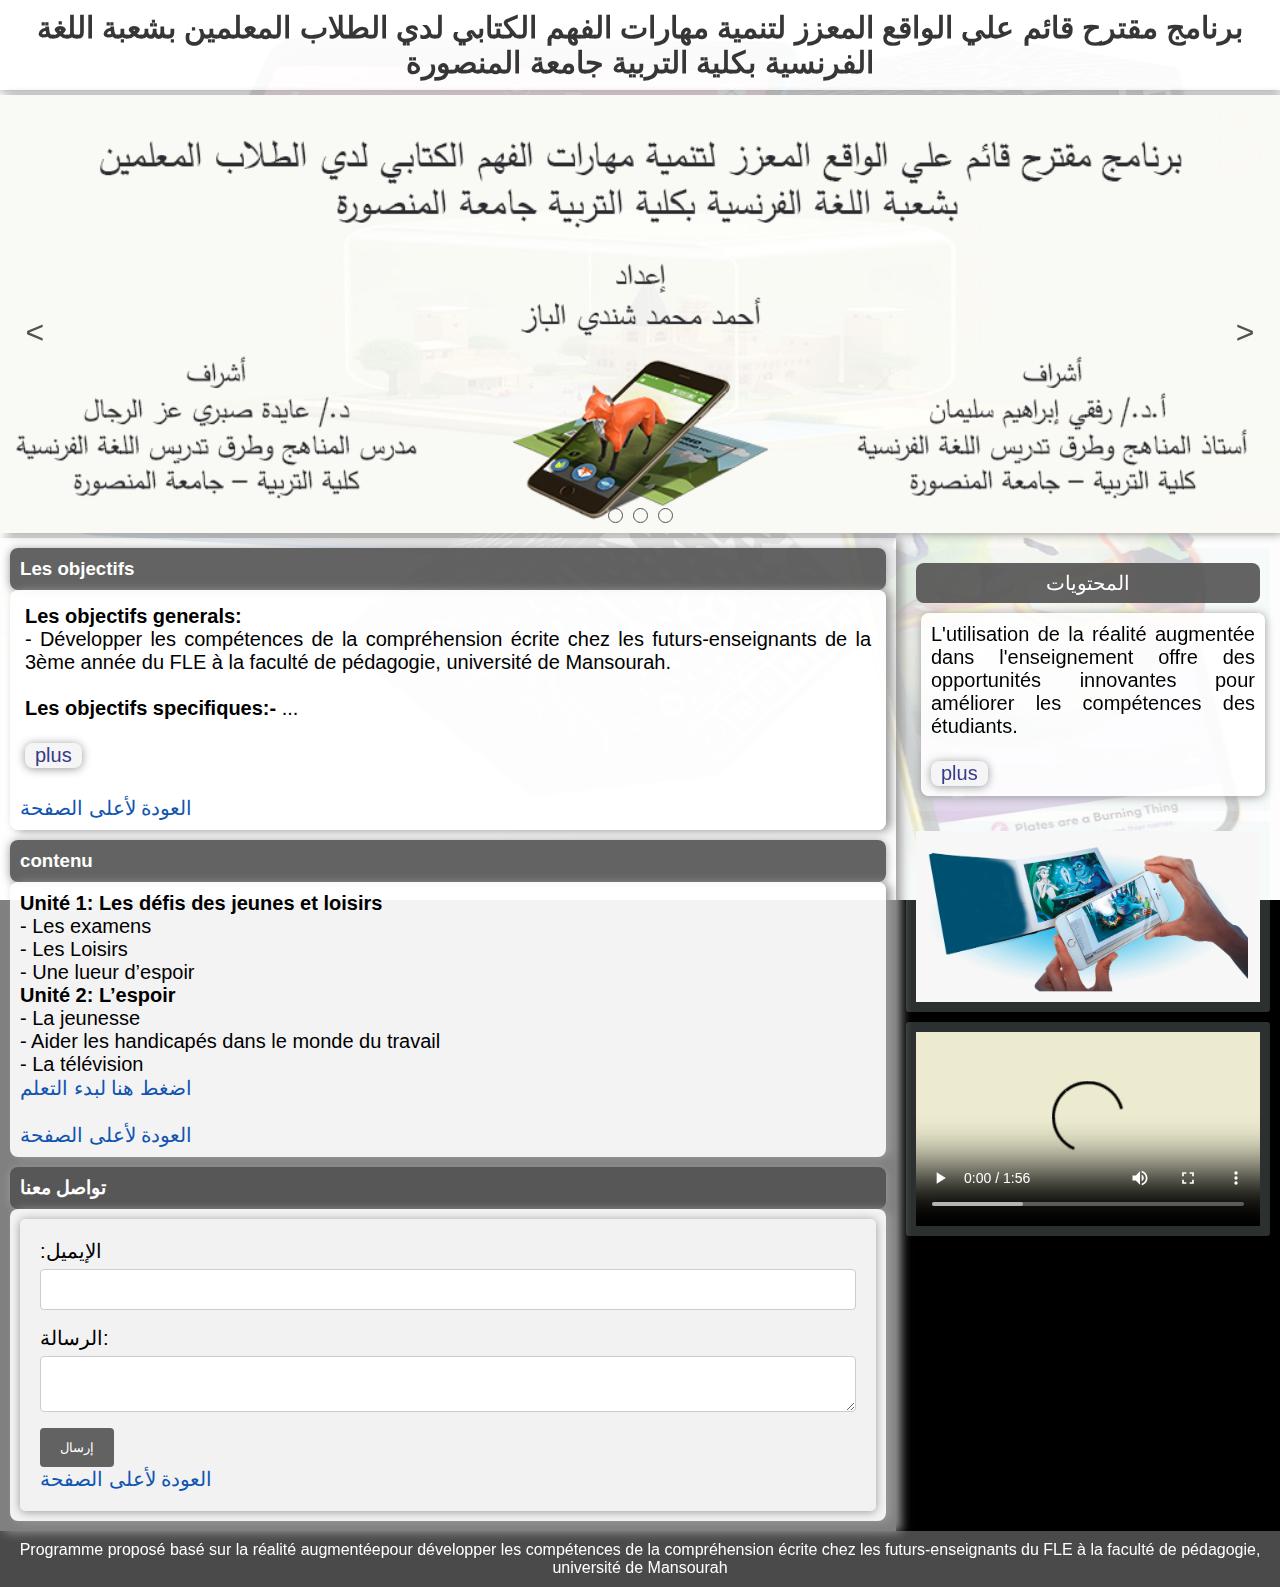
<file: index.html>
<!DOCTYPE html PUBLIC "-//W3C//DTD XHTML 1.0 Transitional//EN" "http://www.w3.org/TR/xhtml1/DTD/xhtml1-transitional.dtd">
<html xmlns="http://www.w3.org/1999/xhtml">
    <head>
    <meta http-equiv="Content-Type" content="text/html; charset=utf-8" />
    <meta name="viewport" content="width=device-width, initial-scale=1.0">
    
    <title>AR</title>
    
    <link rel="stylesheet" type="text/css" href="js/style.css">
    <script src="js/jquery-3.6.0.min.js" type="text/javascript"></script>
	<script src="js/jquery.cycle2.min.js" type="text/javascript"></script>
    </head>
    <body>
<!--------------------------------adress--------------------------------------------------->  
  <header class="main">  
      <h2 id="adress">
        برنامج مقترح قائم علي الواقع المعزز لتنمية مهارات الفهم الكتابي لدي الطلاب المعلمين بشعبة اللغة الفرنسية بكلية التربية جامعة المنصورة
      </h2>
    </header>
<!------------------------------galley----------------------------------------------------->     
<div class="cycle-slideshow" 
    	data-cycle-speed="2000" 
        data-cycle-manual-speed="2000"
        data-cycle-fx="scrollHorz"
        data-cycle-timeout="4000">
        <span class="cycle-prev">&#60;</span>
        <span class="cycle-next">&#62;</span>
        <span class="cycle-pager"></span>
        <img src="images/image-slider-1.jpg" alt="image">
        <img src="images/image-slider-2.jpg" alt="image">
        <img src="images/image-slider-3.jpg" alt="image">
</div>

<div class="post"> 
<!-------------------------------goals----------------------------------------------------> 
            <article>
                <header>
                    <h3 id="part1">Les objectifs </h3>
                </header>
                <section>
                      <p class="texts">
                       <a style="font-weight: bold;">Les objectifs generals: </a> 
                       <br />- Développer les compétences de la compréhension écrite chez les futurs-enseignants de la 3ème année du FLE à la faculté de pédagogie, université de Mansourah.
                       <br />
                       <br /><a style="font-weight: bold;">Les objectifs specifiques:- </a> 
                       <span class="dotss"> ...</span>
                      <span class="moreTexts">
                        <br />- Comprendre les sens des mots.
                        <br />- Donner des synonymes des mots du texte. 
                        <br />- Donner un autre titre à celui du texte.
                        <br />- Déterminer les idées principales du texte.
                        <br />- Déterminer les idées secondaires du texte.
                        <br />- Remplacer le mot inconnu par un mot qu’il comprend. 
                        <br />- Identifier les personnages cités au texte.
                        <br />- Distinguer les différents genres du texte (ex. lettre, article, publicité …..etc.).
                        <br />- Discriminer les liens entre les informations du texte. 
                        <br />- Reconnaître l’intention de l’auteur.
                        <br />- Savoir poser des questions sur le texte entier.
                        <br />- Organiser les informations explicites.
                        <br />- Détecter les informations implicites.
                        <br />- Utiliser des mots dans un nouveau contexte.
                        <br />- Ressortir les mots clés du texte.
                        <br />- Résumer les idées principales.
                        <br />- Résumer les idées secondaires.
                        <br />- Résumer le texte en entier.
                        <br />- Faire des prédictions selon le texte.
                        <br />- Découper le texte en par agraphes et savoir relier ces paragraphes.                      
                      </span>
                      <br />
                      <br />
                      <button class="readMoreBtns">plus</button>
                    </p> 

                    <br/>
                    <p class="page"> <a href="#adress">العودة لأعلى الصفحة</a> </p> 
                </section>
            </article>
          
<!-------------------------------------------content---------------------------------------->
            <article>
                <header>
                <h3 id="part2">contenu</h3>
                </header>
                <section>
                    <a style="font-weight: bold;">Unité 1: Les défis des jeunes et loisirs </a> 
                    <br />- Les examens
                    <br />- Les Loisirs
                    <br />- Une lueur d’espoir
                    <br /><a style="font-weight: bold;">Unité 2: L’espoir </a> 
                    <br />- La jeunesse
                    <br />- Aider les handicapés dans le monde du travail
                    <br />- La télévision
                  </p>  
                  <p class="page"><a href="learning/user.html" target="_blank" > اضغط هنا لبدء التعلم</a></p>
                  <br />
                  <p class="page"> <a href="#adress">  العودة لأعلى الصفحة</a> </p>
                </section> 
            </article>

<!-----------------------------------form------------------------------------------------>
            <article>
              <header>
                  <h3 id="part3">تواصل معنا</h3>
              </header>
                <section>
                <form action="https://formspree.io/f/moqowobl"  method="POST">
                  <label>
                    الإيميل:
                  </label>
                    <input type="email" name="email">
                  <label>
                  الرسالة:
                  </label>
                    <textarea name="message"></textarea>
                  <button type="submit">إرسال</button>
                  <p class="page"> <a href="#adress">  العودة لأعلى الصفحة</a> </p>
                </form>
              </section>
            </article>
</div>
  <!---------------------------------aside-------------------------------------------------->

<aside>   
    <!---------------------------------------menu--------------------------------------------> 
  
                <div>
                  <section>
                    <div class="dropdown">
                      <button onclick="myFunction()" class="dropbtn">المحتويات</button>
                      <div id="myDropdown" class="dropdown-content">
                        <a href="#part1">Les objectifs  </a>
                        <a href="#part2">contenu</a>
                        <a href="learning/user.html" target="_blank">بدء التعلم</a>
                        <a href="#part3">تواصل معنا</a>
                      </div>
                        <p class="text">
                          L'utilisation de la réalité augmentée dans l'enseignement offre des opportunités innovantes pour améliorer les compétences des étudiants. 
                 <span class="moreText">
                  En particulier, dans le cadre de la formation des futurs enseignants de la langue française, cette technologie peut jouer un rôle crucial dans le développement des compétences en compréhension écrite. En intégrant des éléments interactifs et visuels, la réalité augmentée permet de rendre les textes plus vivants et engageants. Elle facilite ainsi l'analyse et l'interprétation des contenus écrits tout en stimulant l'intérêt des apprenants. Cette approche moderne contribue à rendre l'apprentissage plus immersif et efficace.
                </span>
                            <br />
                            <br />
                            <button class="readMoreBtn">plus</button>
                        </p>
                    </div>
                  </section>
               </div>

    <!---------------------------------------pic video--------------------------------------------> 

                    
                    <section>
                      <a href="learning/user.html" target="_blank" ><img src="images/ph.png" alt="image"/></a>
                    </section> 

                    <section>
                         <video controls width="300" height="150" autoplay="autoplay" loop="loop" mute>
                         <source src="images/vid.mp4" type= "video/mp4">
                          <source src="images/vid.webm" type= "video/webm">
                         </video>
                    </section>
              </aside>

  
<!--------------------------------footer--------------------------------------------------->

        <div class="clearfix"></div>
        <footer>
          Programme proposé basé sur la réalité augmentéepour développer les compétences de la compréhension écrite chez les futurs-enseignants  du FLE à  la faculté de pédagogie, université de Mansourah        
        </footer>
        <script src="js/main.js"></script>
        
    </body>
</html>
</file>
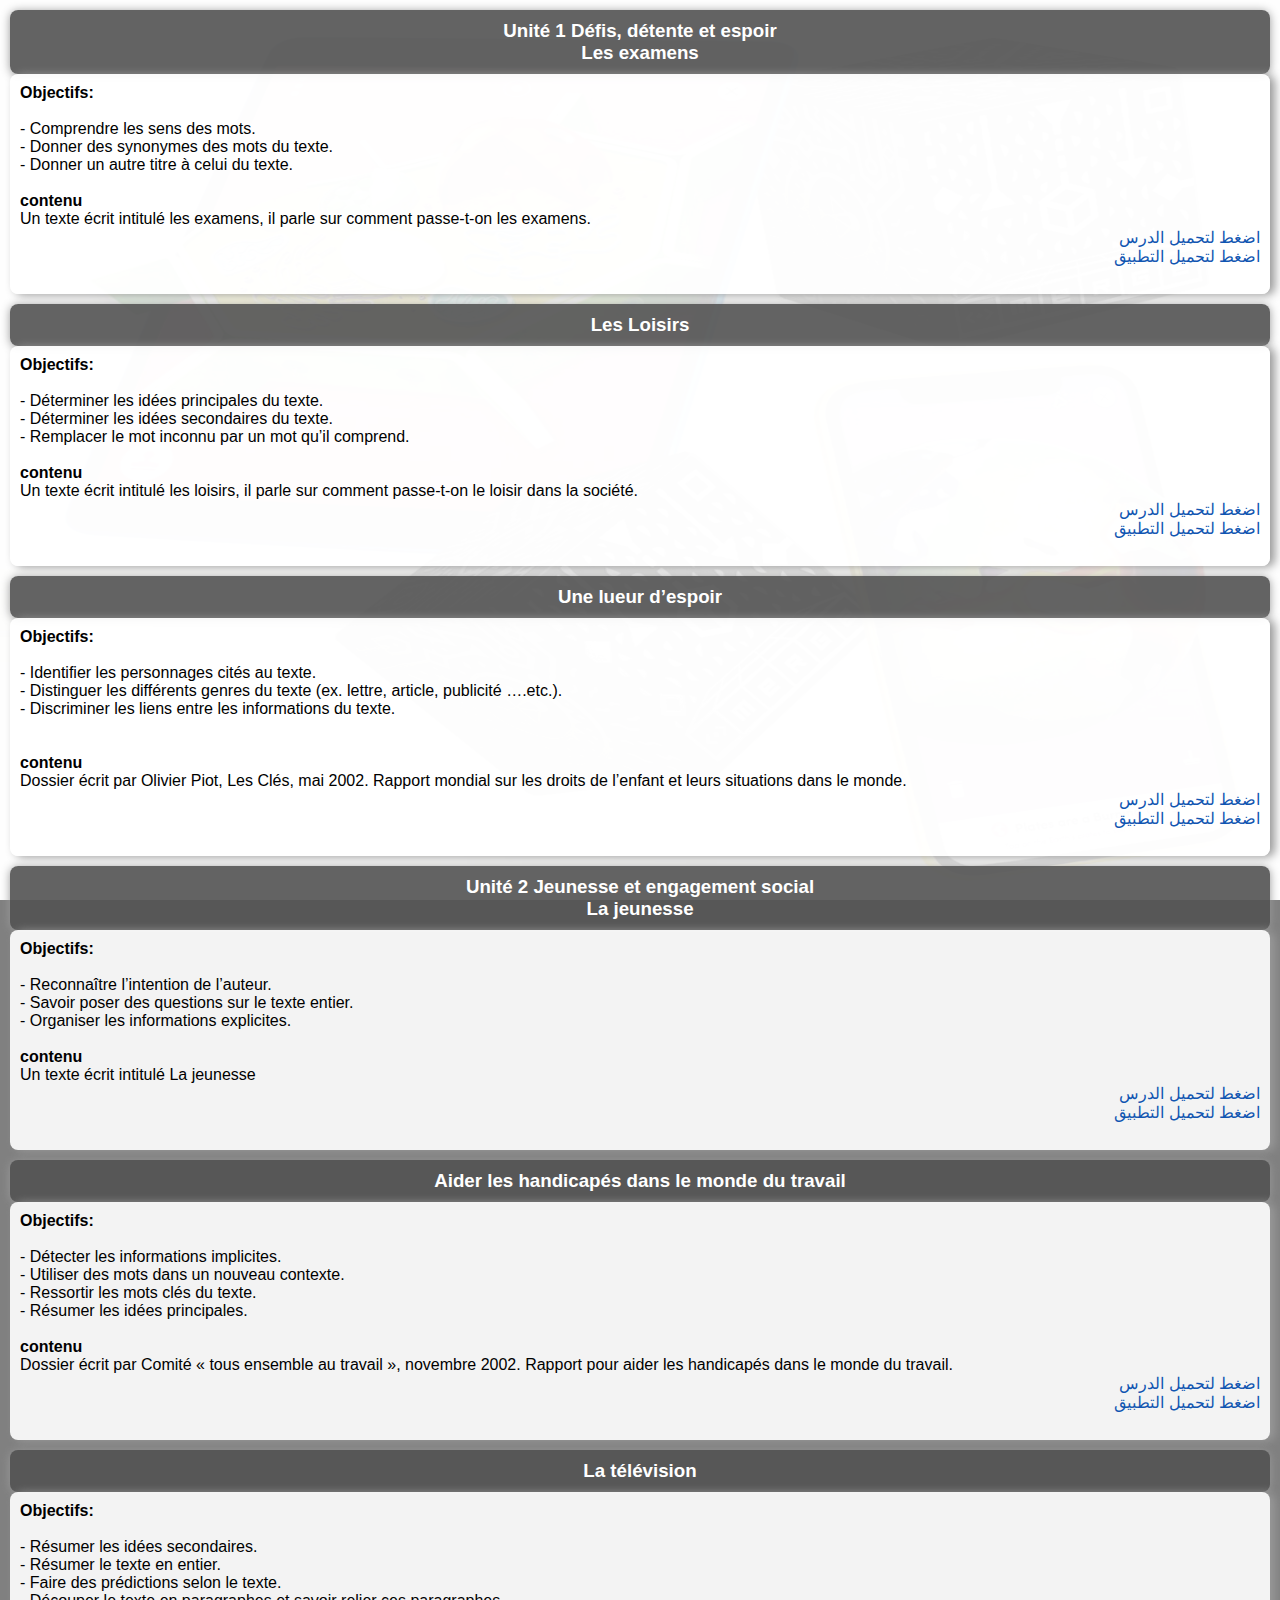
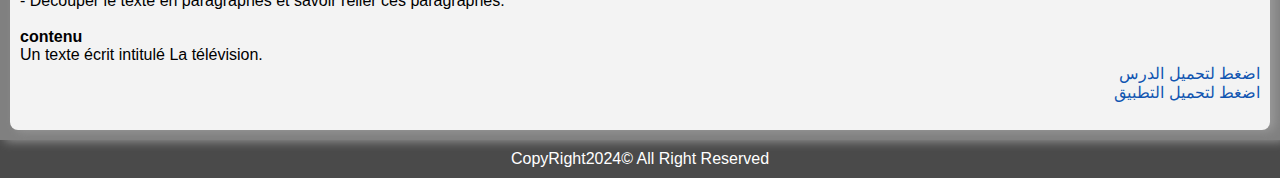
<file: learning/1learn/index.html>
<!DOCTYPE html PUBLIC "-//W3C//DTD XHTML 1.0 Transitional//EN" "http://www.w3.org/TR/xhtml1/DTD/xhtml1-transitional.dtd">
<html xmlns="http://www.w3.org/1999/xhtml">
    <head>
    <meta http-equiv="Content-Type" content="text/html; charset=utf-8" />
    <meta name="viewport" content="width=device-width, initial-scale=1.0">
    
    <title>AR Cube</title>
    
    <link rel="stylesheet" type="text/css" href="style.css">
    </head>
    <body>
      
<div class="post"> 

            <article>
                <header>                
                <h3 id="part2" style="text-align: center;"> Unité 1 Défis, détente et espoir</h3>
                <h3 id="part2" style="text-align: center;"> Les examens</h3>
                </header>
                <section>
                  <p><h4>Objectifs:</h4>
                    <br />- Comprendre les sens des mots. 
                    <br />- Donner des synonymes des mots du texte. 
                    <br />- Donner un autre titre à celui du texte.                    
                  </p>  
                  <br /><a style="font-weight: bold;">contenu </a> 
                  <br /> Un texte écrit intitulé les examens, il parle sur comment passe-t-on les examens.
                  <br />
                  <p class="page"><a href="lesson1.pdf"> اضغط لتحميل الدرس</a></p>
                  <p class="page"><a href="app0.apk"> اضغط لتحميل التطبيق</a></p>
                  <br />
                </section> 
            </article>
            <article>
              <header>
              <h3 id="part2" style="text-align: center;"> Les Loisirs</h3>
              </header>
              <section>
                <p><h4>Objectifs:</h4>
                  <br />- Déterminer les idées principales du texte.
                  <br />- Déterminer les idées secondaires du texte.
                  <br />- Remplacer le mot inconnu par un mot qu’il comprend.                  
                </p>  
                <br /><a style="font-weight: bold;">contenu </a> 
                <br /> Un texte écrit intitulé les loisirs, il parle sur comment passe-t-on le loisir dans la société.
                <br />
                <p class="page"><a href="lesson2.pdf"> اضغط لتحميل الدرس</a></p>
                <p class="page"><a href="app0.apk"> اضغط لتحميل التطبيق</a></p>
                <br />
              </section> 
          </article>
          <article>
            <header>
            <h3 id="part2" style="text-align: center;"> Une lueur d’espoir</h3>
            </header>
            <section>
              <p><h4>Objectifs:</h4>
                <br />- Identifier les personnages cités au texte. 
                <br />- Distinguer les différents genres du texte (ex. lettre, article, publicité ….etc.).
                <br />- Discriminer les liens entre les informations du texte.
              </p> 
              <br />
              <br /><a style="font-weight: bold;">contenu </a> 
              <br /> Dossier écrit par Olivier Piot, Les Clés, mai 2002. Rapport mondial sur les droits de l’enfant et leurs situations dans le monde.
              <br />
              <p class="page"><a href="lesson3.pdf"> اضغط لتحميل الدرس</a></p>
              <p class="page"><a href="app0.apk"> اضغط لتحميل التطبيق</a></p>
              <br />
            </section> 
          </article>
          <article>
              <header>
              <h3 id="part2" style="text-align: center;"> Unité 2 Jeunesse et engagement social</h3>
              <h3 id="part2" style="text-align: center;"> La jeunesse</h3>
              </header>
              <section>
                <p><h4>Objectifs:</h4>
                  <br />- Reconnaître l’intention de l’auteur.
                  <br />- Savoir poser des questions sur le texte entier.
                  <br />- Organiser les informations explicites.
                </p>  
                <br /><a style="font-weight: bold;">contenu </a> 
                <br /> Un texte écrit intitulé La jeunesse
                <br />
                <p class="page"><a href="lesson4.pdf"> اضغط لتحميل الدرس</a></p>
              <p class="page"><a href="app0.apk"> اضغط لتحميل التطبيق</a></p>
                <br />
              </section> 
          </article>
          <article>
            <header>
            <h3 id="part2" style="text-align: center;"> Aider les handicapés dans le monde du travail</h3>
            </header>
            <section>
              <p><h4>Objectifs:</h4>
                <br />-  Détecter les informations implicites. 
                <br />-  Utiliser des mots dans un nouveau contexte. 
                <br />-  Ressortir les mots clés du texte. 
                <br />-  Résumer les idées principales.
              </p>  
              <br /><a style="font-weight: bold;">contenu </a> 
              <br /> Dossier écrit par Comité « tous ensemble au travail », novembre 2002. Rapport pour aider les handicapés dans le monde du travail.
              <br />
              <p class="page"><a href="lesson5.pdf"> اضغط لتحميل الدرس</a></p>
          <p class="page"><a href="app0.apk"> اضغط لتحميل التطبيق</a></p>
              <br />
            </section> 
         </article>
          <article>
            <header>
            <h3 id="part2" style="text-align: center;"> La télévision</h3>
            </header>
            <section>
              <p><h4>Objectifs:</h4>
                <br />- Résumer les idées secondaires.
                <br />- Résumer le texte en entier.
                <br />- Faire des prédictions selon le texte.
                <br />- Découper le texte en paragraphes et savoir relier ces paragraphes.
              </p>  
              <br /><a style="font-weight: bold;">contenu </a> 
              <br /> Un texte écrit intitulé La télévision.
              <br />
              <p class="page"><a href="lesson6.pdf"> اضغط لتحميل الدرس</a></p>
              <p class="page"><a href="app0.apk"> اضغط لتحميل التطبيق</a></p>
              <br />
            </section> 
          </article>

</div>
        <div class="clearfix"></div>
        <footer>CopyRight2024&copy; All Right Reserved </footer>        
    </body>
</html>
</file>
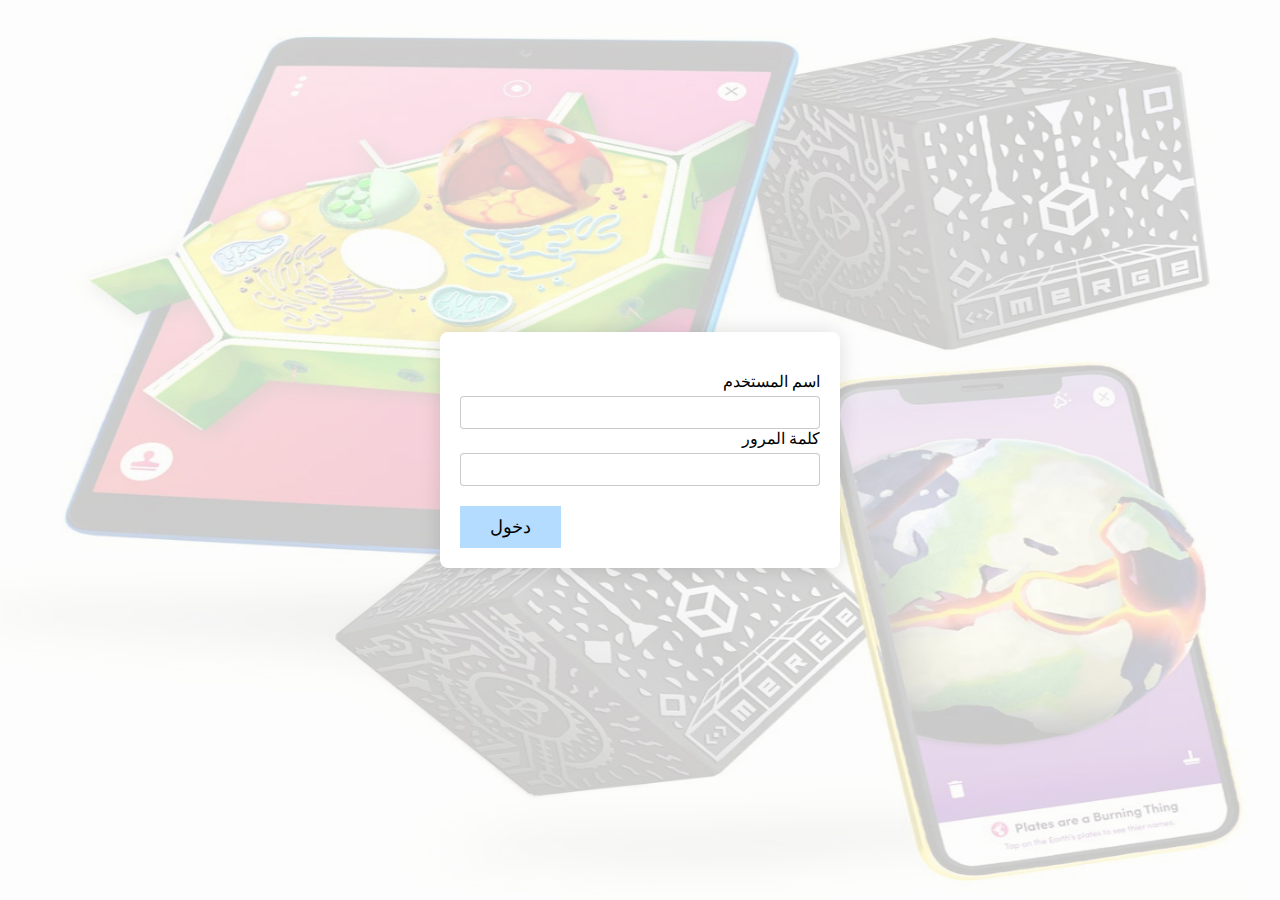
<file: learning/user.html>
<!DOCTYPE html>
<html lang="en">
<head>
  <meta charset="UTF-8">
  <meta name="viewport" content="width=device-width, initial-scale=1.0">
  <title>AR Cube</title>
  <link rel="stylesheet" href="./style.css">



</head>
  <body>
    <section>
      <div class="container">
            <div class="form-group">
              <label for="UserName">اسم المستخدم</label>
              <input type="text" id="UserName" name="User-name" autocomplete="off" class="username">
             <label for="Userpass">كلمة المرور</label>
             <input type="text" id="Userpass" name="User-pass" autocomplete="off" class="userpass">
            </div>
            <input type="submit" class="add" value="دخول" />     
      </div>
    </section>
  <script src="main.js"></script>
  </body>
  </html>
</file>
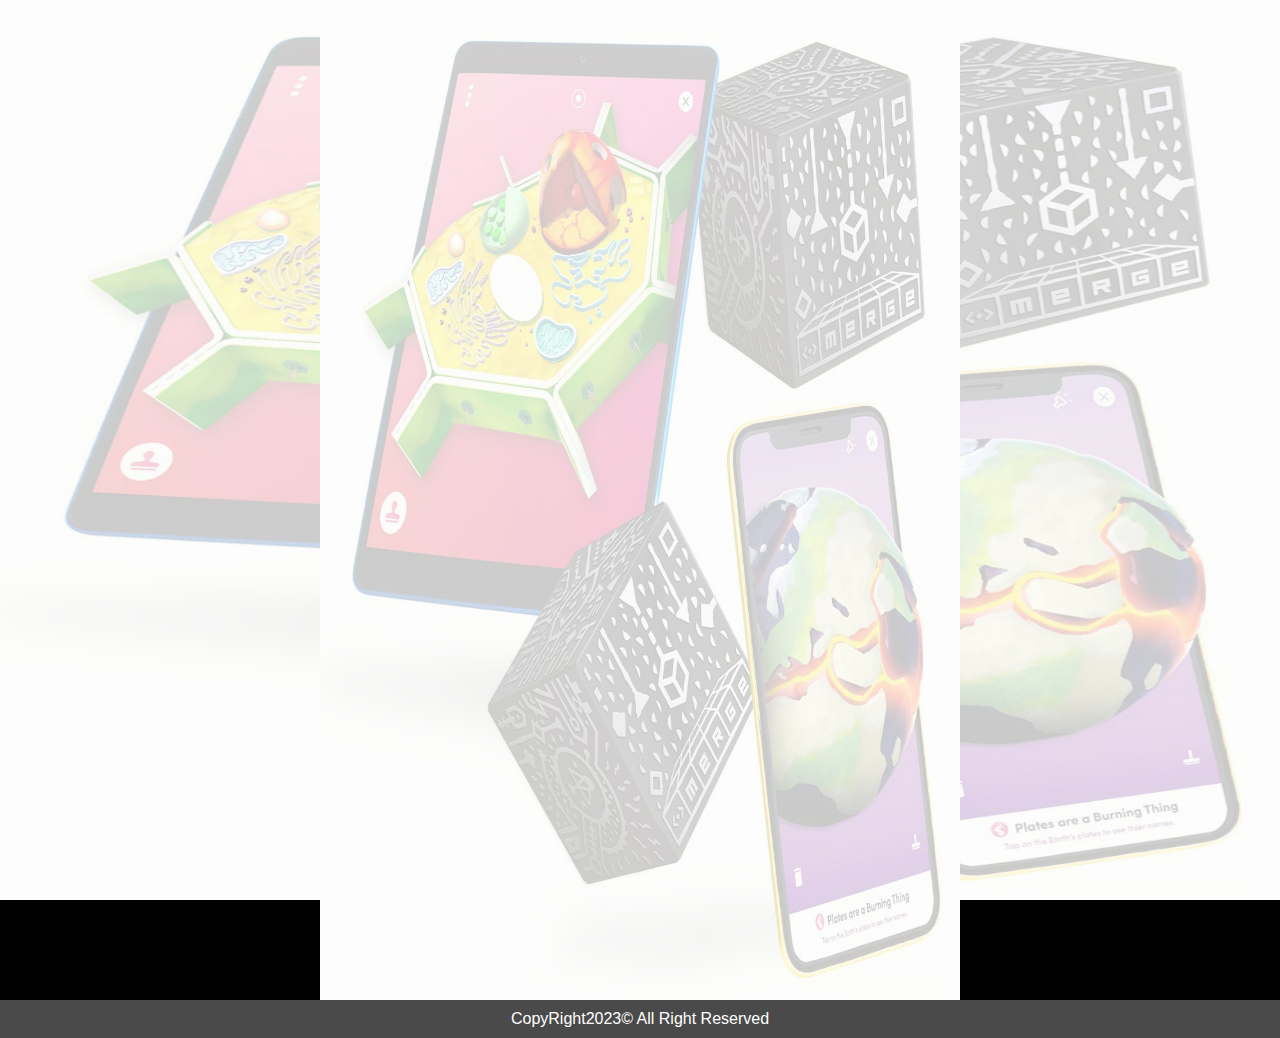
<file: learning/1learn/posttest.html>
<!DOCTYPE html PUBLIC "-//W3C//DTD XHTML 1.0 Transitional//EN" "http://www.w3.org/TR/xhtml1/DTD/xhtml1-transitional.dtd">
<html xmlns="http://www.w3.org/1999/xhtml">
    <head>
    <meta http-equiv="Content-Type" content="text/html; charset=utf-8" />
    <meta name="viewport" content="width=device-width, initial-scale=1.0">
    
    <title>AR Cube</title>
    
    <link rel="stylesheet" type="text/css" href="test.css">
    </head>
    <body>
<div class="post" style="text-align: center;"> 
    <iframe src="#" width="640" height="1000" frameborder="0" marginheight="0" marginwidth="0">Loading…</iframe>

</div>
        <div class="clearfix"></div>
        <footer>CopyRight2023&copy; All Right Reserved </footer>        
    </body>
</html>
</file>
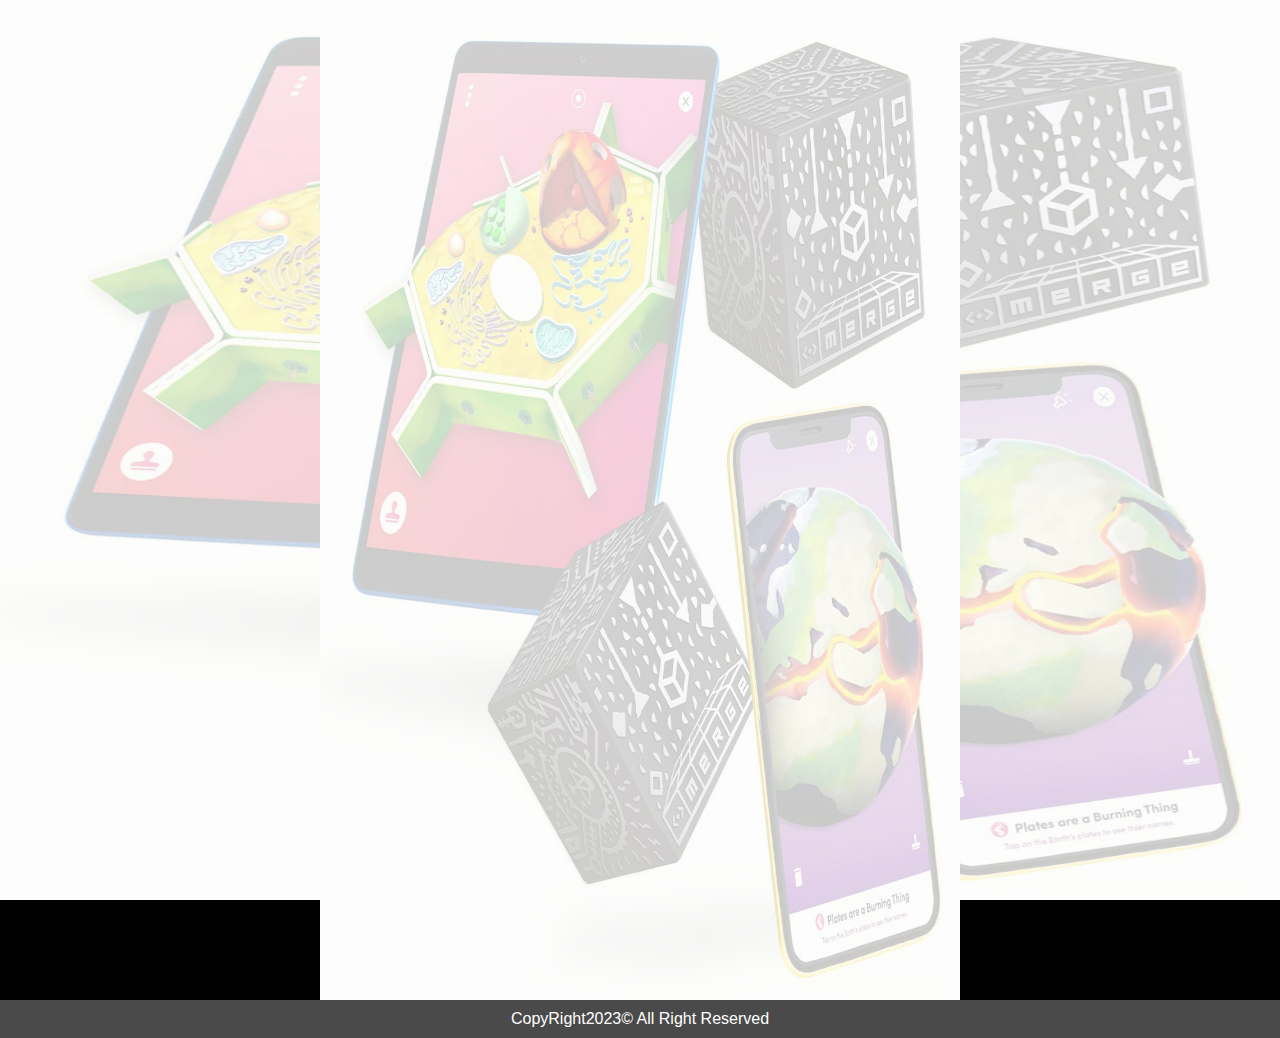
<file: learning/1learn/pretest.html>
<!DOCTYPE html PUBLIC "-//W3C//DTD XHTML 1.0 Transitional//EN" "http://www.w3.org/TR/xhtml1/DTD/xhtml1-transitional.dtd">
<html xmlns="http://www.w3.org/1999/xhtml">
    <head>
    <meta http-equiv="Content-Type" content="text/html; charset=utf-8" />
    <meta name="viewport" content="width=device-width, initial-scale=1.0">
    
    <title>AR Cube</title>
    
    <link rel="stylesheet" type="text/css" href="test.css">
    </head>
    <body>
<div class="post" style="text-align: center;"> 
  <iframe src="#" width="640" height="1000" frameborder="0" marginheight="0" marginwidth="0">Loading…</iframe>
</div>
        <div class="clearfix"></div>
        <footer>CopyRight2023&copy; All Right Reserved </footer>        
    </body>
</html>
</file>
<file: js/style.css>
@charset "utf-8";
*
{
	margin:0;
	padding:0;
	-webkit-box-sizing:border-box;
	-moz-box-sizing: border-box;
	box-sizing:border-box;
	
	
}

body
{
	background-color:#000;
	background-image:url(../images/bg.jpg);
	background-repeat:no-repeat;
	background-attachment:fixed;
	background-size:100% 100%;
	font-family:Arial, Helvetica, sans-serif;
	direction: ltr;	
	text-align: justify;
}


/*-------------------------------adress----------------------------------------*/
.main
{
	background-color:rgba(255, 255, 255, .9);
	color:rgb(54, 54, 54);
	padding:10px;
	font-size: 20px;
	text-align:center;
	direction: ltr;
	box-shadow: 0px 1px 10px #999999;
	width:100%;
	margin:auto;
}

/*-------------------------------gallery----------------------------------------*/

.cycle-slideshow
{
	display:block;
	position:relative;
	margin:0 auto;
	margin-top:5px;
	margin-bottom:5px;
	border-radius: 8px;
	box-shadow: 5px 1px 10px #999999;
	width:100%;
	max-width:100%;
	float:left;
}

.cycle-prev,.cycle-next
{
	font-size:200%;
	color:rgb(82, 82, 82);
	display:block;
	position:absolute;
	top:50%;
	z-index:999;
	cursor:pointer;
}

.cycle-prev{left:2%;direction: ltr;}
.cycle-next{right:2%;direction: ltr;}

.cycle-pager
{
	width:100%;
	position:absolute;
	text-align:center;
	z-index:998;
	bottom:10px;
}

.cycle-pager span
{
	cursor:pointer;
	width:15pX;
	height:15px;
	border: 1px solid rgb(82, 82, 82);
	border-radius:50%;
	display:inline-block;
	margin: 0 5px;
	text-indent:10000%;
	white-space:nowrap;

}

.cycle-pager .cycle-pager-active
{
	background-color:white;

}

.cycle-slideshow img
{
	max-width:100%;
	width:100%;
	height:100%;
}

/*-------------------------------menu----------------------------------------*/
.dropdown {
	position: relative;
	display: inline-block;
	width:100%;
  }

.dropbtn {
	background-color: rgb(82, 82, 82,.9);
	color: white;
	padding: 8px;
	font-size: 20px;
	border: none;
	border-radius: 8px;
	cursor: pointer;
	width:100%;
	margin:0 auto;
	margin-top:5px;
	margin-bottom:5px;
  }
  
  .dropbtn:hover, .dropbtn:focus {
	background-color: rgb(82, 82, 82,.9);
  }
  
  .dropdown-content {
	display: none;
	position: absolute;
	background-color:rgba(255, 255, 255, 1);
	min-width: 160px;
	overflow: auto;
	box-shadow: 5px 1px 10px #999999;
	z-index: 1;
	width:100%;
	margin:auto;
	border-radius: 8px;
  }
  
  .dropdown-content a {
	color: black;
	padding: 12px 16px;
	text-decoration: none;
	display: block;
  }
  
  .dropdown a:hover {background-color: #ddd;}
  .show {display: block;}

/*-------------------------------content----------------------------------------*/
.page a
{
text-decoration:none;
color:rgb(16, 85, 177);
}

.page 
{
text-align:left;	
}

.post
{
	width:70%;
	float:left;	
	background-color:rgba(255, 255, 255, 0.5);
	box-shadow: 5px 1px 10px #999999;
}
.post article
{
	text-align: justify;	
	margin:10px;
}

h3
{
		color:#FFF;

}
.post article header
{
	background:rgb(82, 82, 82,.9);
	padding:10px;
	border-radius: 8px;
	box-shadow: 0px 1px 10px #999999;
}

.post article section
{
	background:rgba(255,255,255,0.9);
	padding:10px;	
	border-radius: 8px;
	box-shadow: 5px 1px 10px #999999;
	font-size: 20px;

}

.post article section form 
{
	width:100%;
	box-shadow: 0px 1px 10px #999999;
	border-radius: 5px;
	background-color: #f2f2f2;
	padding: 20px;
	text-align:left;
}

.post article section form input
{
	width: 100%;
	padding: 12px;
	border: 1px solid #ccc;
	border-radius: 4px;
	box-sizing: border-box;
	margin-top: 6px;
	margin-bottom: 16px;
	resize: vertical;
}
.post article section form textarea
{
	width: 100%;
	padding: 12px;
	border: 1px solid #ccc;
	border-radius: 4px;
	box-sizing: border-box;
	margin-top: 6px;
	margin-bottom: 16px;
	resize: vertical;
}
  
  .post article section form button
{
	background-color:rgb(82, 82, 82,.9);
	color: white;
	padding: 12px 20px;
	border: none;
	border-radius: 4px;
	cursor: pointer;
}
.post article section form button:hover 
{
	background-color: rgb(82, 82, 82,.9);
}
/*-------------------------------aside----------------------------------------*/

aside
{
	width:30%;
	float:right;
}

aside section
{
	background:rgba(225,241,247,0.2);
	margin: 10px;
	padding:10px;
	border-radius:3px;
}

aside section img
{
	width:100%;
	height:100%;
	margin:auto;
}

aside section video
{
	width:100%;
	height:100%;
	margin:auto;
}

aside section p
{
	margin: 10px;
	padding:10px;
	display:block;
	position:relative;
	margin:0 auto;
	border-radius: 8px;
	box-shadow: 0px 1px 10px #999999;
	background:rgba(255,255,255,0.9);
	width:100%;
	height:100%;
	max-width:100%;
}

.text ,.texts{
	font-size: 20px;
	margin:5px;
  }
  .moreText,.moreTexts{
	display: none;
  }
  .text.show-more .moreText, .texts.show-more .moreTexts{
	display: inline;
  }
  .dots,.dotss{
	display: inline-block;
  }
  .text.show-more .dots,.texts.show-more .dotss{
	display: none;
  }


  aside section p button , .readMoreBtns
  {
	padding: 1px 10px;
	background-color: whitesmoke;
	color:rgb(55, 57, 138);
	box-shadow: 0px 1px 10px #999999;
	border: none;
	outline: none;
	border-radius: 8px;
	font-size: 20px;
	cursor: pointer;
  }

  aside section p button:hover
  {
	  background:#FFF;
  }

/*-------------------------------footer----------------------------------------*/

.clearfix
{
	clear:both;
	
}
footer
{
	background:rgb(82, 82, 82,.9);
	color:#FFF;
	text-align:center;
	padding:10px;	
}
</file>
<file: learning/1learn/style.css>
@charset "utf-8";
*
{
	margin:0;
	padding:0;
	-webkit-box-sizing:border-box;
	-moz-box-sizing: border-box;
	box-sizing:border-box;
}

body
{
	background-color:#000;
	background-image:url(bg.jpg);
	background-repeat:no-repeat;
	background-attachment:fixed;
	background-size:100% 100%;
	font-family:Arial, Helvetica, sans-serif;
	direction: ltr;	
	text-align: justify;
}

/*-------------------------------content----------------------------------------*/
.page a
{
text-decoration:none;
color:rgb(16, 85, 177);
}

.page 
{
text-align:right;	
}

.post
{
	width:100%;
	float:left;	
	background-color:rgba(255, 255, 255, 0.5);
	box-shadow: 5px 1px 10px #999999;
}
.post article
{
	text-align: justify;	
	margin:10px;
}

h3
{
		color:#FFF;

}
.post article header
{
	background:rgb(82, 82, 82,.9);
	padding:10px;
	border-radius: 8px;
	box-shadow: 0px 1px 10px #999999;
}

.post article section
{
	background:rgba(255,255,255,0.9);
	padding:10px;	
	border-radius: 8px;
	box-shadow: 5px 1px 10px #999999;

}

.post article section form 
{
	width:100%;
	box-shadow: 0px 1px 10px #999999;
	border-radius: 5px;
	background-color: #f2f2f2;
	padding: 20px;
	text-align:left;
}

.post article section form input
{
	width: 100%;
	padding: 12px;
	border: 1px solid #ccc;
	border-radius: 4px;
	box-sizing: border-box;
	margin-top: 6px;
	margin-bottom: 16px;
	resize: vertical;
}
.post article section form textarea
{
	width: 100%;
	padding: 12px;
	border: 1px solid #ccc;
	border-radius: 4px;
	box-sizing: border-box;
	margin-top: 6px;
	margin-bottom: 16px;
	resize: vertical;
}
.post article section form button
{
	background-color:rgb(82, 82, 82,.9);
	color: white;
	padding: 12px 20px;
	border: none;
	border-radius: 4px;
	cursor: pointer;
}
.post article section form button:hover 
{
	background-color: rgb(82, 82, 82,.7);
}
/*-------------------------------footer----------------------------------------*/

.clearfix
{
	clear:both;
	
}
footer
{
	background:rgb(82, 82, 82,.9);
	color:#FFF;
	text-align:center;
	padding:10px;	
}
</file>
<file: learning/style.css>
*{
  padding: 0;
  margin: 0;
  box-sizing: border-box;
}
body{
  font-family:'Segoe UI', Tahoma, Geneva, Verdana, sans-serif;
	direction: rtl;	
	text-align:right;
}
section{
  min-height: 100vh;
  width: 100%;
  display: flex;
  align-items:center;
  justify-content: center;
  background-color:#000;
	background-image:url(bg.jpg);
	background-repeat:no-repeat;
	background-attachment:fixed;
	background-size:100% 100%;
}
.container{
  max-width: 400px;
  width: 90%;
  padding: 20px;
  box-shadow: 0px 0px 20px #00000020;
  border-radius: 8px;
  background-color: white;
}
.step{
  display: none;
}
.step.active{
  display: block;
}
.form-group{
  width: 100%;
  margin-top:20px;
}
.form-group input{
  width: 100%;
  border: 1.5px solid rgba(128, 128, 128, 0.418);
  padding: 5px;
  font-size: 18px;
  margin-top: 5px ;
  border-radius: 4px;
}

.add{
  float: left;
  margin-top: 20px;
  padding: 10px 30px;
  border: none;
  outline: none;
  background-color:rgb(180, 220, 255);
  font-family:'Segoe UI', Tahoma, Geneva, Verdana, sans-serif; 
  font-size: 18px;
  cursor: pointer;
}
</file>
<file: learning/1learn/test.css>
@charset "utf-8";
*
{
	margin:0;
	padding:0;
	-webkit-box-sizing:border-box;
	-moz-box-sizing: border-box;
	box-sizing:border-box;
	
	
}

body
{
	background-color:#000;
	background-image:url(bg.jpg);
	background-repeat:no-repeat;
	background-attachment:fixed;
	background-size:100% 100%;
	font-family:Arial, Helvetica, sans-serif;
	text-align: justify;
}


/*-------------------------------adress----------------------------------------*/
.main
{
	background-color:rgba(255, 255, 255, .7);
	color:rgb(54, 54, 54);
	font-size: 16px;
	box-shadow: 0px 1px 10px #999999;
	width:100%;
	margin:auto;
}
/*-------------------------------footer----------------------------------------*/

.clearfix
{
	clear:both;
	
}
footer
{
	background:rgb(82, 82, 82,.9);
	color:#FFF;
	text-align:center;
	padding:10px;	
}
</file>
